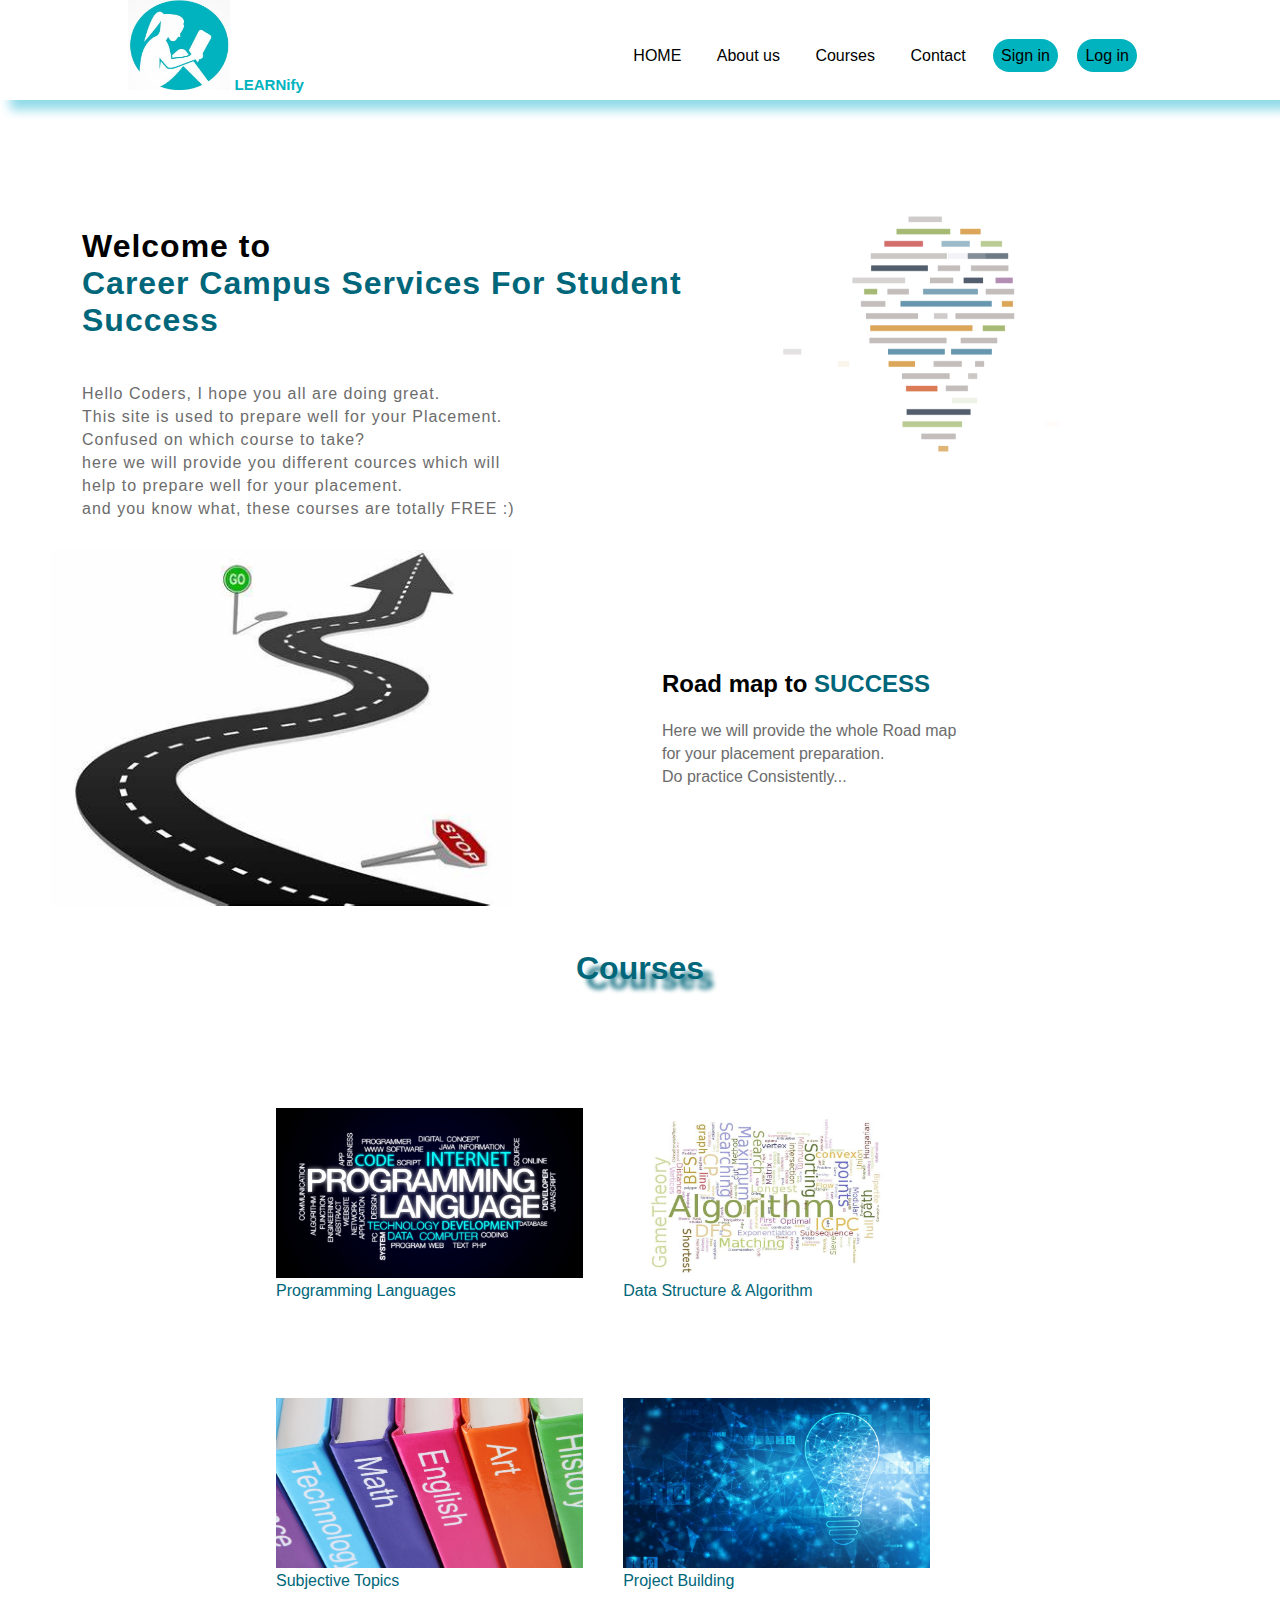
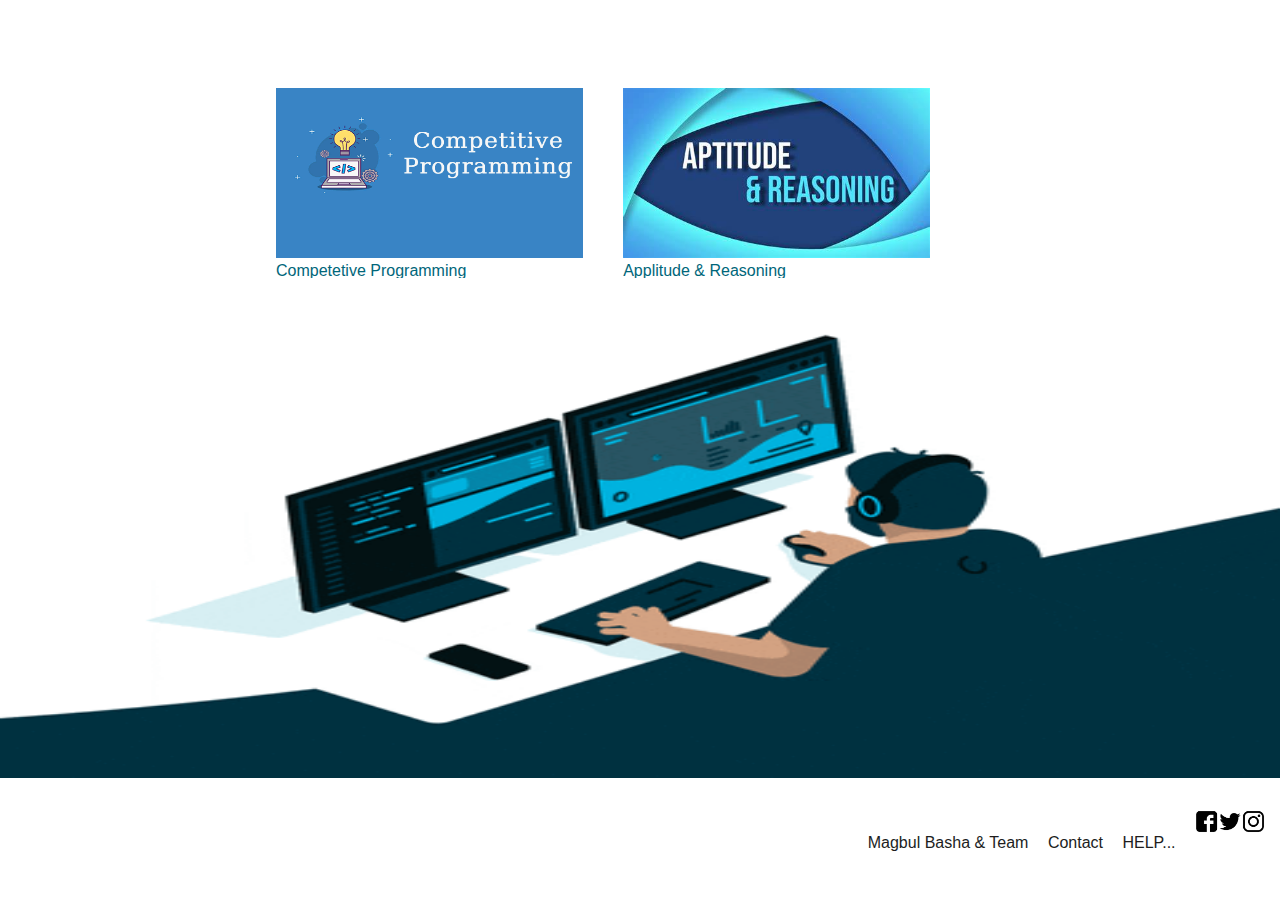
<file: index.html>
<!DOCTYPE html>
<html lang="en">
<head>
    <meta charset="UTF-8">
    <meta http-equiv="X-UA-Compatible" content="IE=edge">
    <meta name="viewport" content="width=device-width, initial-scale=1.0">
    <title>HOME | LEARNify | Explore your Career with clear path</title>
    <link rel="shortcut icon" href="Learnify_img/L-earn-logo.jpg">
    <link rel="stylesheet" href="Learnify_CSS/P_S_footer_Stylesheet.css">
    <link rel="stylesheet" href="Learnify_CSS/P_S_header_Stylesheet.css">
    <link rel="stylesheet" href="Learnify_CSS/P_S_main_Stylesheet.css">
    <link rel="stylesheet" href="Learnify_CSS/P_S_content_Stylesheet.css">
    <link rel="stylesheet" href="Learnify_CSS/P_S_road-map_Stylesheet.css">


</head>
<body>
    <header>
    <div class="header">
            <label class="logo"><img src="Learnify_img/L-earn-logo.jpg" alt="PLACEMENT_SITE-Logo" width="10%" height="90px"> LEARNify </label>
            <ul>
                <li><a href="index.html">HOME</a></li>
                <li><a href="#">About us</a></li>
                <li><a href="#courses">Courses</a></li>
                <li><a href="#">Contact</a></li>

                <li ><a href="#" class="button">Sign in</a></li>
                <li ><a href="#" class="button">Log in</a></li>
            </ul>
    </div>
    </header>

    <main class="main">
      <div class="welcome">
            <h1>Welcome to <br> <span class="design">Career Campus Services For Student Success</span></h1>
            <h4>Hello Coders, I hope you all are doing great.<br> This site is used to prepare well for your Placement. <br>
            Confused on which course to take? <br>
            here we will provide you different cources which will <br> help to prepare well for your placement. <br>
            and you know what, these courses are totally FREE :) </h4>
      </div>
      <div class="main-gif">
           <img src="Learnify_img/p-s-site-main.gif" alt="gif" width="40%" height="400px">
      </div>
    </main>

    
    <div class="road-map">
        <div class="road-map-design">
        <img src="Learnify_img/path image.jpg" alt="road map logo" width="90%" height="auto">
        </div>

        <div class="road-map-heading">
        <h2 >Road map to <span class="design">SUCCESS</span></h4>
        <h4 >Here we will provide the whole Road map <br> for your placement preparation. <br> Do practice Consistently...</h4>
        </div>
    </div>
     <h1 class="courses-heading"  id="courses">Courses</h1>
    <div class="content">
        <div class="content-blocks"><a href="Languages.html"><img src="Learnify_img/programming language.webp" alt="" width="100%" height="170px"> Programming Languages</a></div>
        <div class="content-blocks"><a href="#"><img src="Learnify_img/DSA.jpg" alt="" width="100%" height="170px">Data Structure & Algorithm</a></div>
        <div class="content-blocks"><a href="#"><img src="Learnify_img/subjects.jpg" alt="" width="100%" height="170px">Subjective Topics</a></div>
        <div class="content-blocks"><a href="#"><img src="Learnify_img/project.jpg" alt="" width="100%" height="170px">Project Building</a></div>
        <div class="content-blocks"><a href="#"><img src="Learnify_img/competetive programming.gif" alt="" width="100%" height="170px">Competetive Programming</a></div>
        <div class="content-blocks"><a href="#"><img src="Learnify_img/applitude and reasoning.jpg" alt="" width="100%" height="170px">Applitude & Reasoning</a></div>
    </div>
    
    <footer>
     <img src="Learnify_img/coding-gif.gif" alt="gif" width="100%" height="500px">
     <div class="footer-copyrights">
        <ul>
            <li><a href="#">Magbul Basha & Team</a></li>
            <li><a href="#">Contact</a></li>
            <li><a href="#">HELP...</a></li>
            <li><a href="#"><img src="Learnify_img/social-media-logos.png" alt="social media logos" width="100%" height="50px"> </a></li>
        </ul>

     </div>
    </footer>
</body>
</html>
</file>
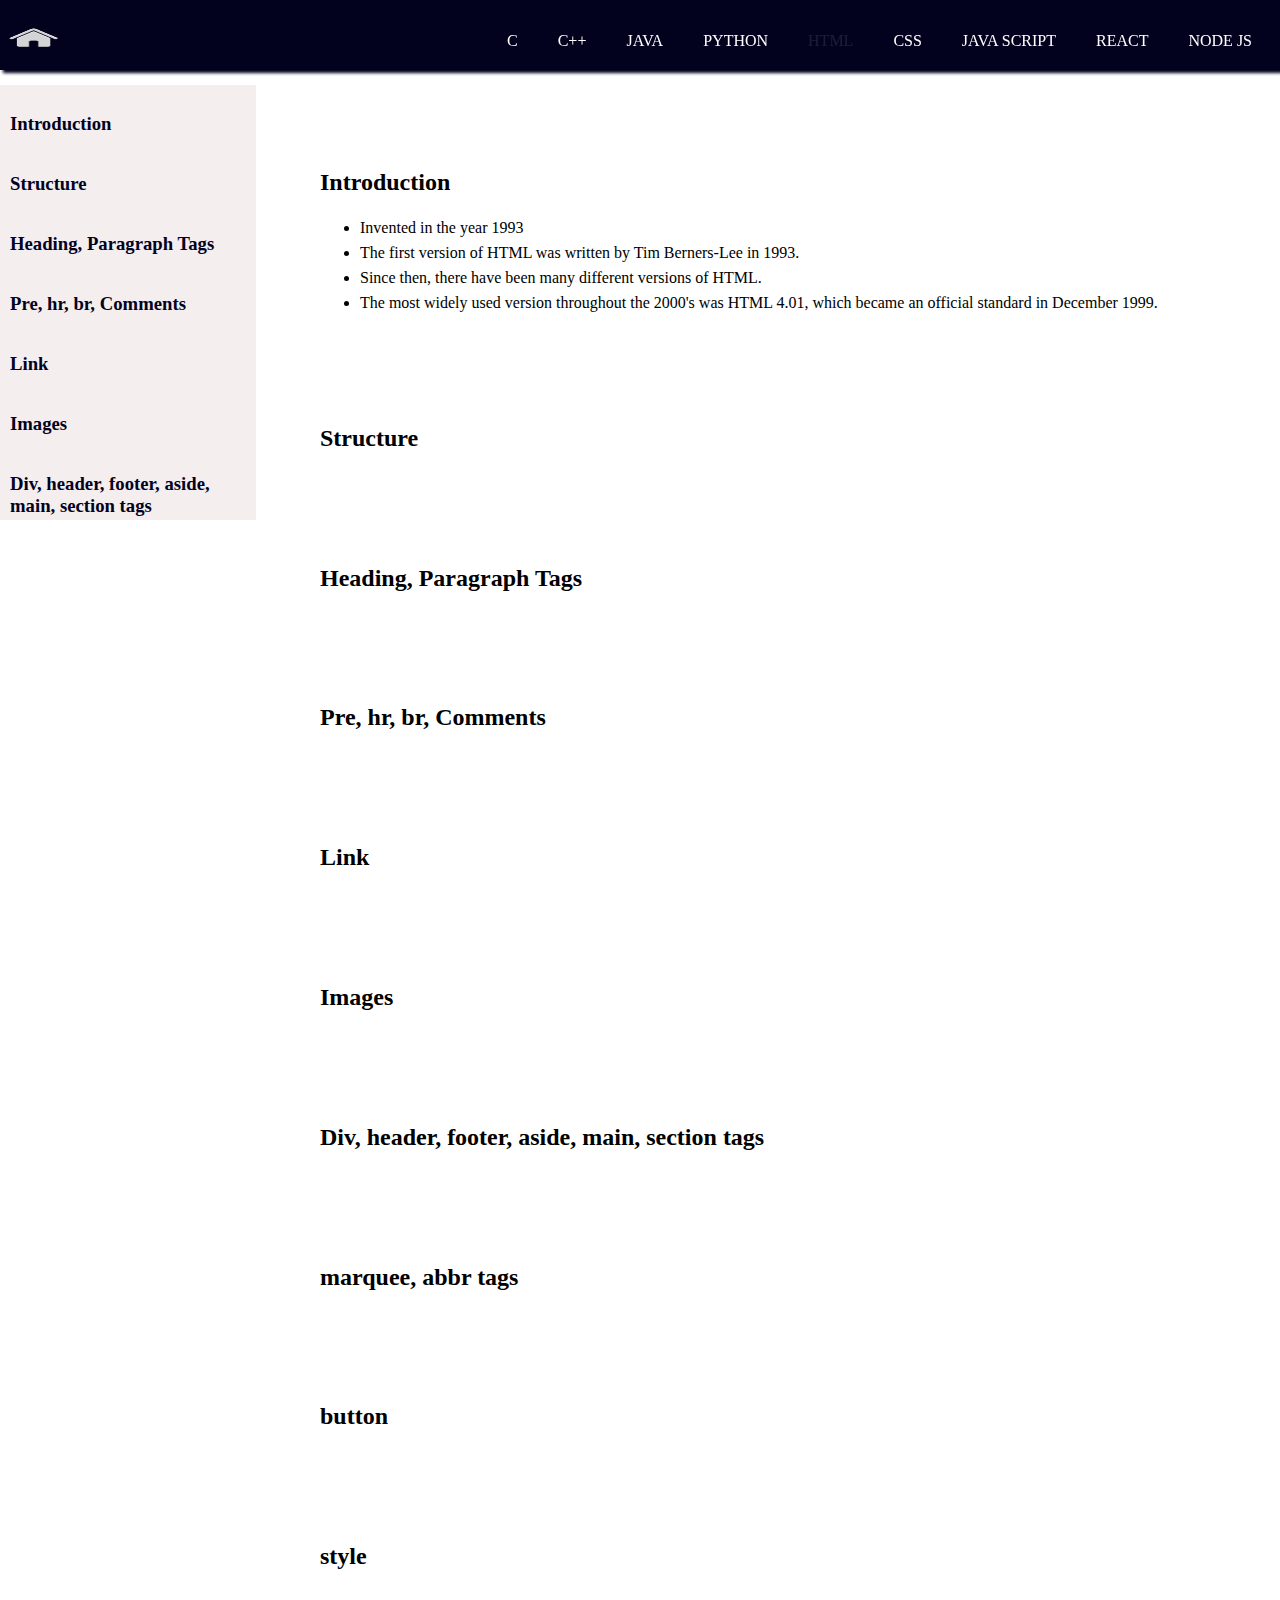
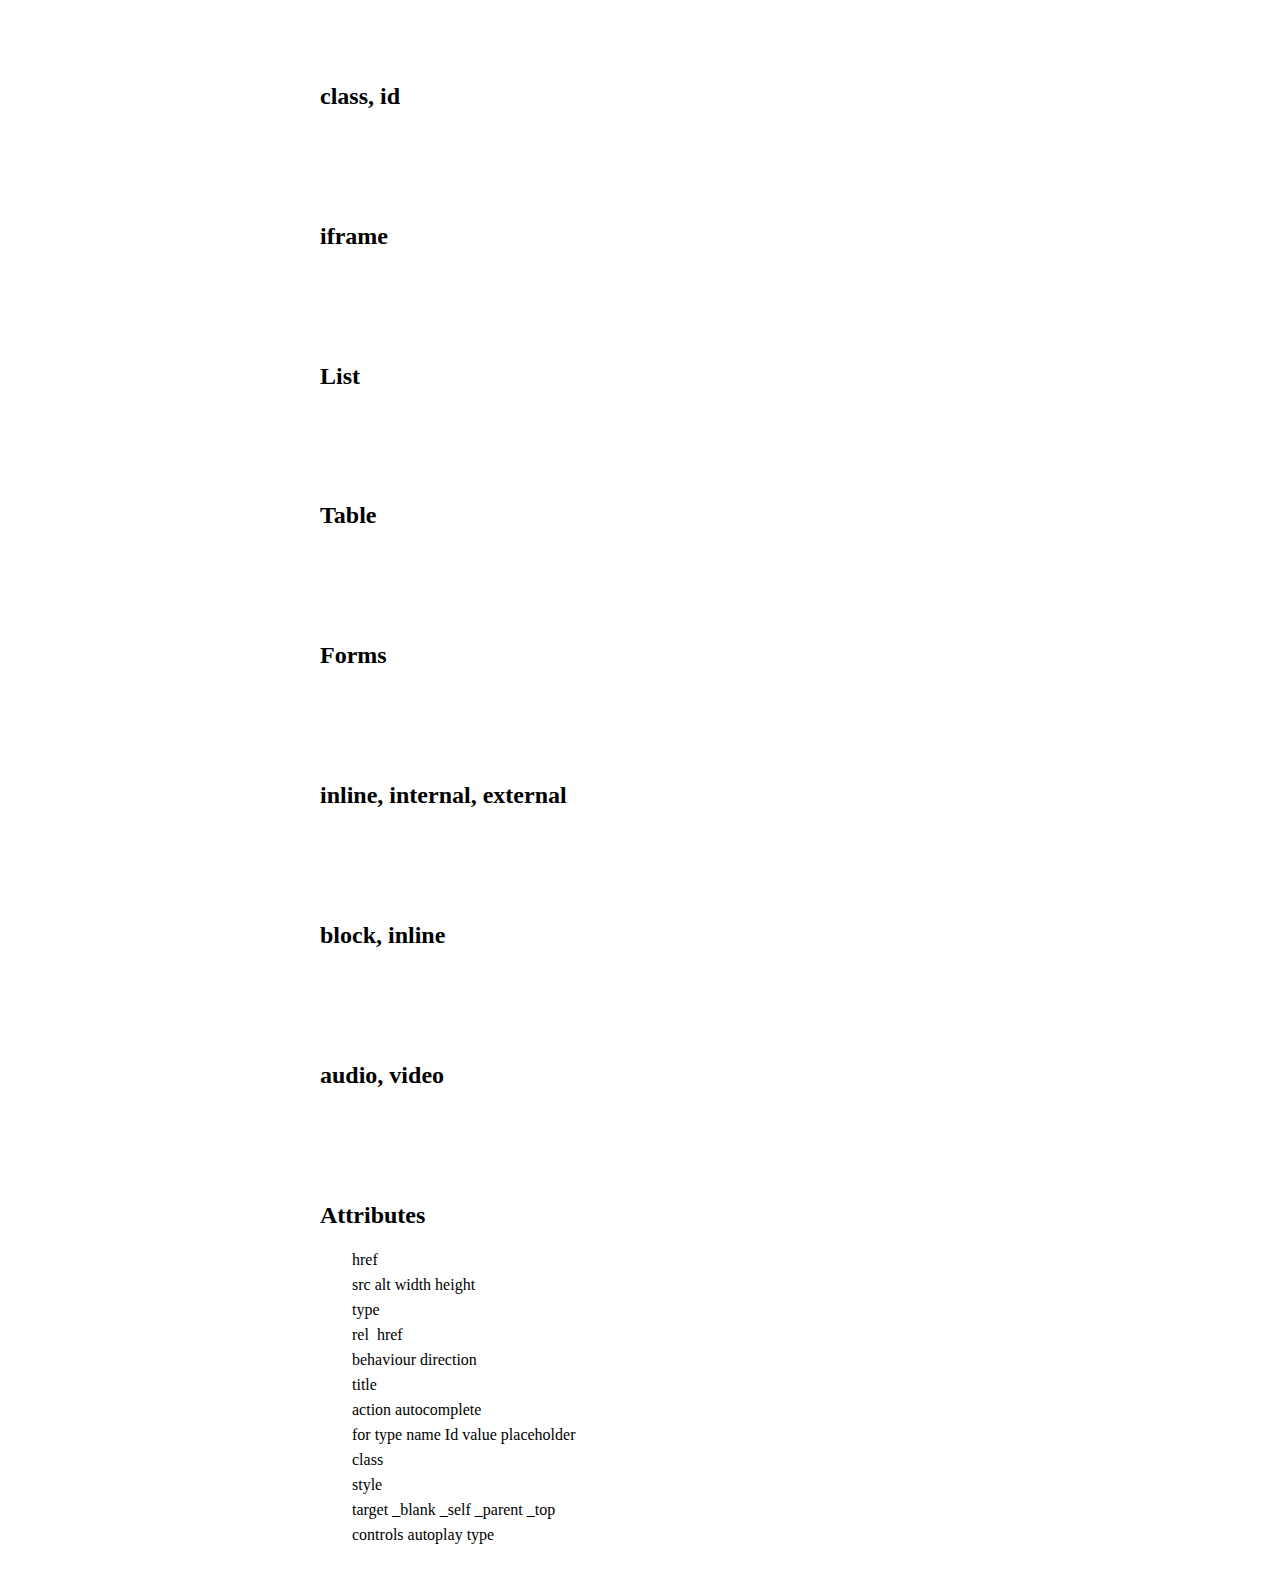
<file: hyper_text_m_l.html>
<!DOCTYPE html>
<html lang="en">

<head>
    <meta charset="UTF-8">
    <meta http-equiv="X-UA-Compatible" content="IE=edge">
    <meta name="viewport" content="width=device-width, initial-scale=1.0">
    <title> Programming_Languages | PLACEMENT_SITE</title>
    <link rel="shortcut icon" href="Learnify_img/L-earn-logo.jpg">
    <link rel="stylesheet" href="Learnify_CSS/Languages.css">
</head>

<body>
    <nav class="nav-bar">
        <label for="#" class="home-icon"><a href="index.html"> <img src="Learnify_img/home icon.png"
                    alt="home icon" width="4%" height="20px"></a></label>

        <ul>
            <li></li>
            <li><a href="Languages.html">C </a></li>
            <li><a href="#">C++</a></li>
            <li><a href="java.html">JAVA</a></li>
            <li><a href="#">PYTHON</a></li>
            <li><a href="hyper_text_m_l.html" class="c-active">HTML</a></li>
            <li><a href="#">CSS</a></li>
            <li><a href="#">JAVA SCRIPT</a></li>
            <li><a href="#">REACT</a></li>
            <li><a href="#">NODE JS</a></li>
        </ul>
    </nav>


    <aside class="aside-content">
        <a href="#intro">
            <h3>Introduction</h3>
        </a>
        <a href="#stru">
            <h3>Structure</h3>
        </a>
        <a href="#heading">
            <h3>Heading, Paragraph Tags</h3>
        </a>
        <a href="#pre">
            <h3>Pre, hr, br, Comments</h3>
        </a>
        <a href="#link">
            <h3>Link</h3>
        </a>
        <a href="#img">
            <h3>Images</h3>
        </a>
        <a href="#div">
            <h3>Div, header, footer, aside, main, section tags</h3>
        </a>
        <a href="#marquee">
            <h3>marquee, abbr tags</h3>
        </a>
        <a href="#but">
            <h3>button</h3>
        </a>
        <a href="#sty">
            <h3>style</h3>
        </a>
        <a href="#class">
            <h3>class, id</h3>
        </a>
        <a href="#frame">
            <h3>iframe</h3>
        </a>
        <a href="#list">
            <h3>List</h3>
        </a>
        <a href="#tab">
            <h3>Table</h3>
        </a>
        <a href="#forms">
            <h3>Forms</h3>
        </a>
        <a href="#in">
            <h3>inline, internal, external</h3>
        </a>
        <a href="#block">
            <h3>block, inline</h3>
        </a>
        <a href="#aud">
            <h3>audio, video</h3>
        </a>
        <a href="#att">
            <h3>Attributes</h3>
        </a>
    </aside>
    <div class="c-language">
        <h2 id="intro">Introduction</h2>
        <p>
        <ul>
            <li>Invented in the year 1993</li>
            <li>The first version of HTML was written by Tim Berners-Lee in 1993. </li>
            <li>Since then, there have been many different versions of HTML.</li>
            <li>The most widely used version throughout the 2000's was HTML 4.01, which became an official standard in
                December 1999.</li>
        </ul>


        <br><br><br>

        <h2 id="stru">Structure</h2>

        <br><br><br>
        <h2 id="heading">Heading, Paragraph Tags</h2>

        <br><br><br>
        <h2 id="pre">Pre, hr, br, Comments</h2>

        <br><br><br>
        <h2 id="link">Link</h2>

        <br><br><br>
        <h2 id="img">Images</h2>

        <br><br><br>
        <h2 id="div">Div, header, footer, aside, main, section tags</h2>

        <br><br><br>
        <h2 id="marquee">marquee, abbr tags</h2>

        <br><br><br>
        <h2 id="but">button</h2>

        <br><br><br>
        <h2 id="sty">style</h2>

        <br><br><br>
        <h2 id="class">class, id</h2>

        <br><br><br>
        <h2 id="frame">iframe</h2>

        <br><br><br>
        <h2 id="list">List</h2>

        <br><br><br>
        <h2 id="tab">Table</h2>

        <br><br><br>
        <h2 id="forms">Forms</h2>

        <br><br><br>
        <h2 id="in">inline, internal, external</h2>

        <br><br><br>
        <h2 id="block">block, inline</h2>

        <br><br><br>
        <h2 id="aud">audio, video</h2>

        <br><br><br>
        <h2 id="att">Attributes</h2>

        <pre>
        href
        src alt width height
        type
        rel  href
        behaviour direction
        title
        action autocomplete 
        for type name Id value placeholder
        class
        style
        target _blank _self _parent _top
        controls autoplay type
    </pre>



    </div>

</body>

</html>
</file>
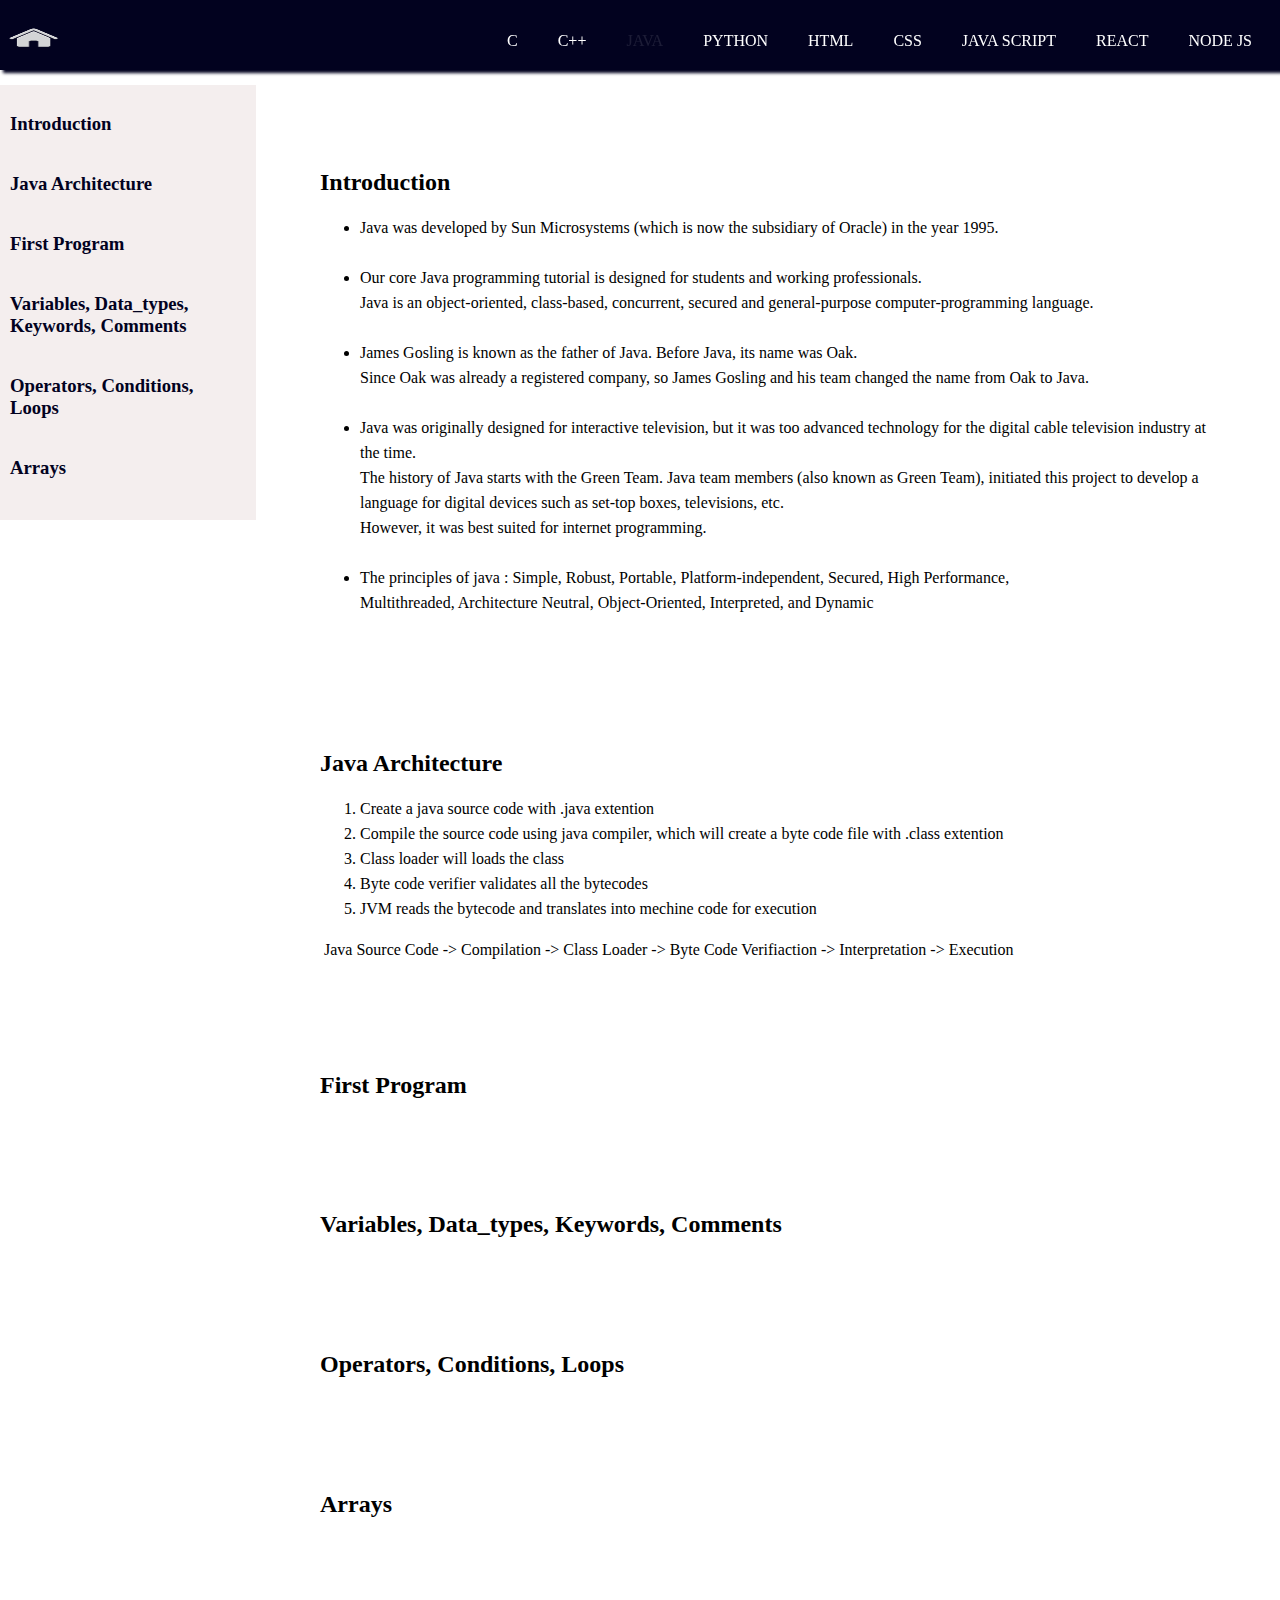
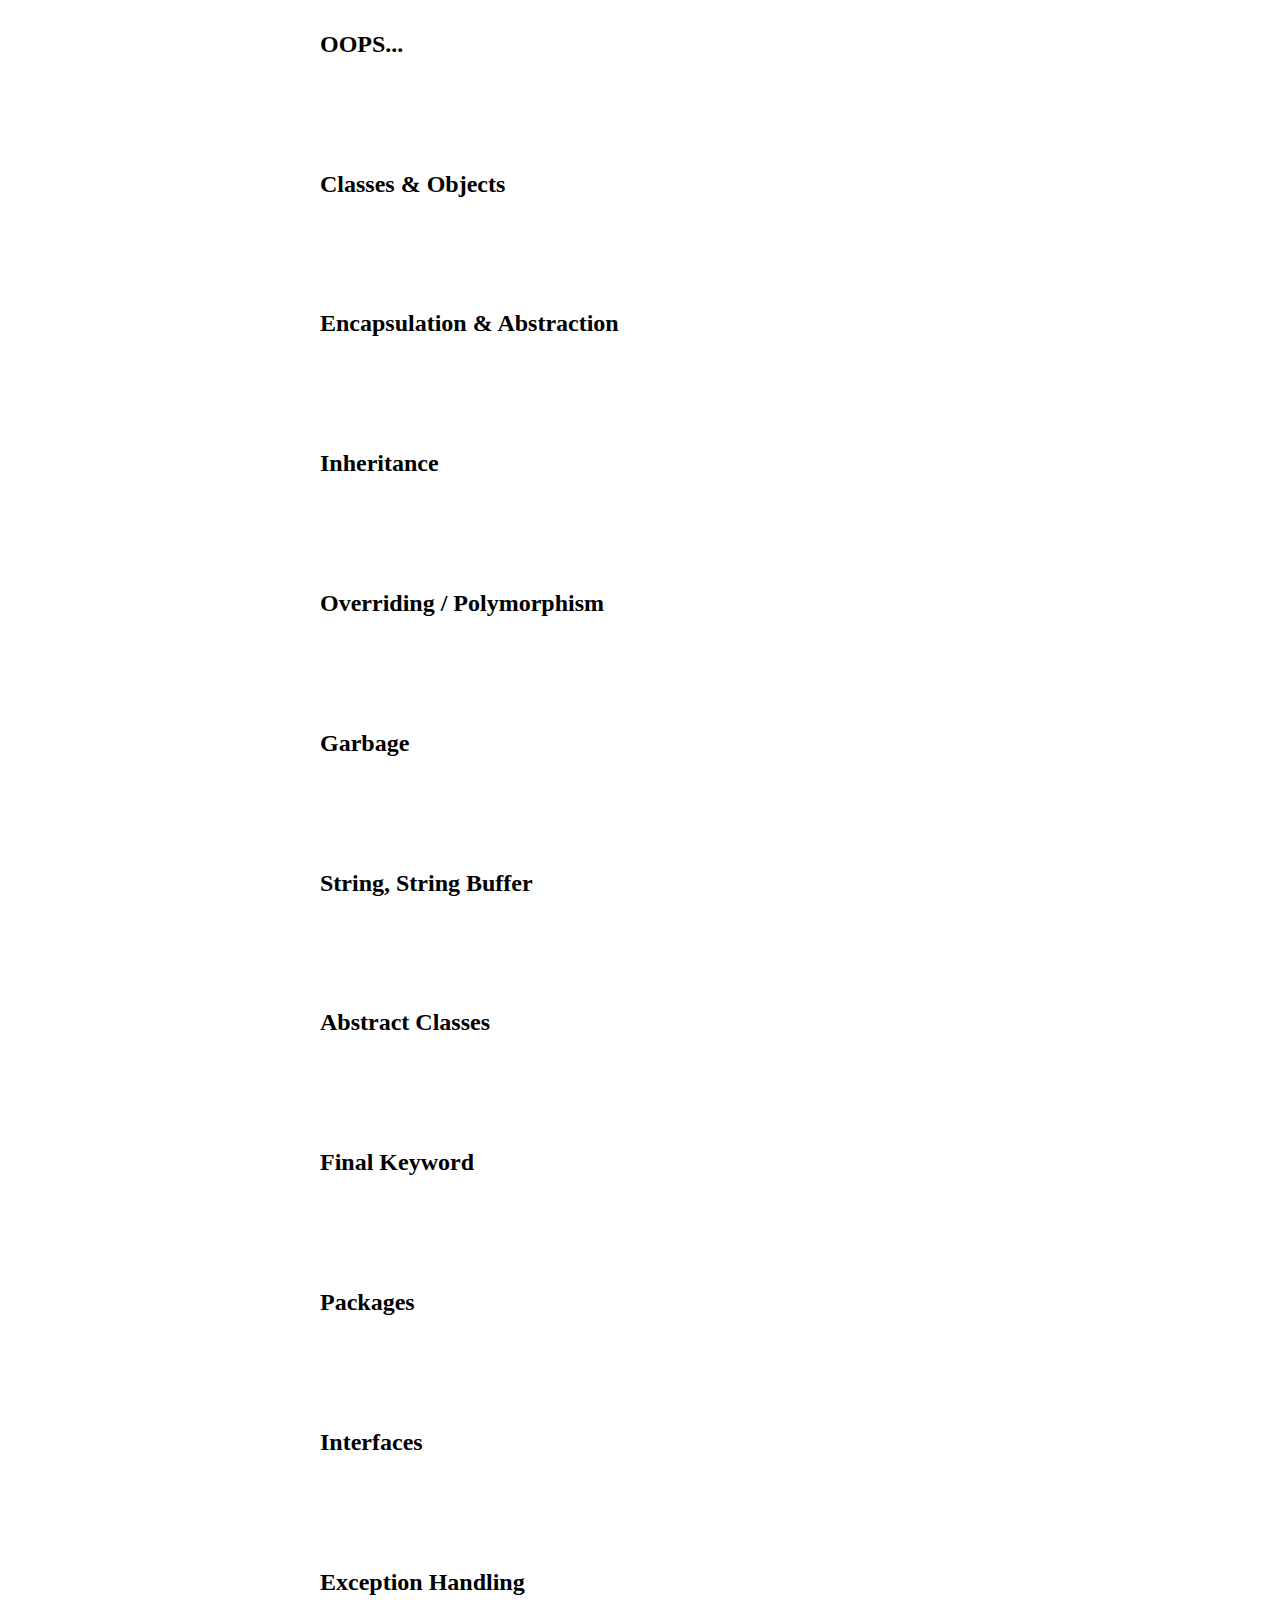
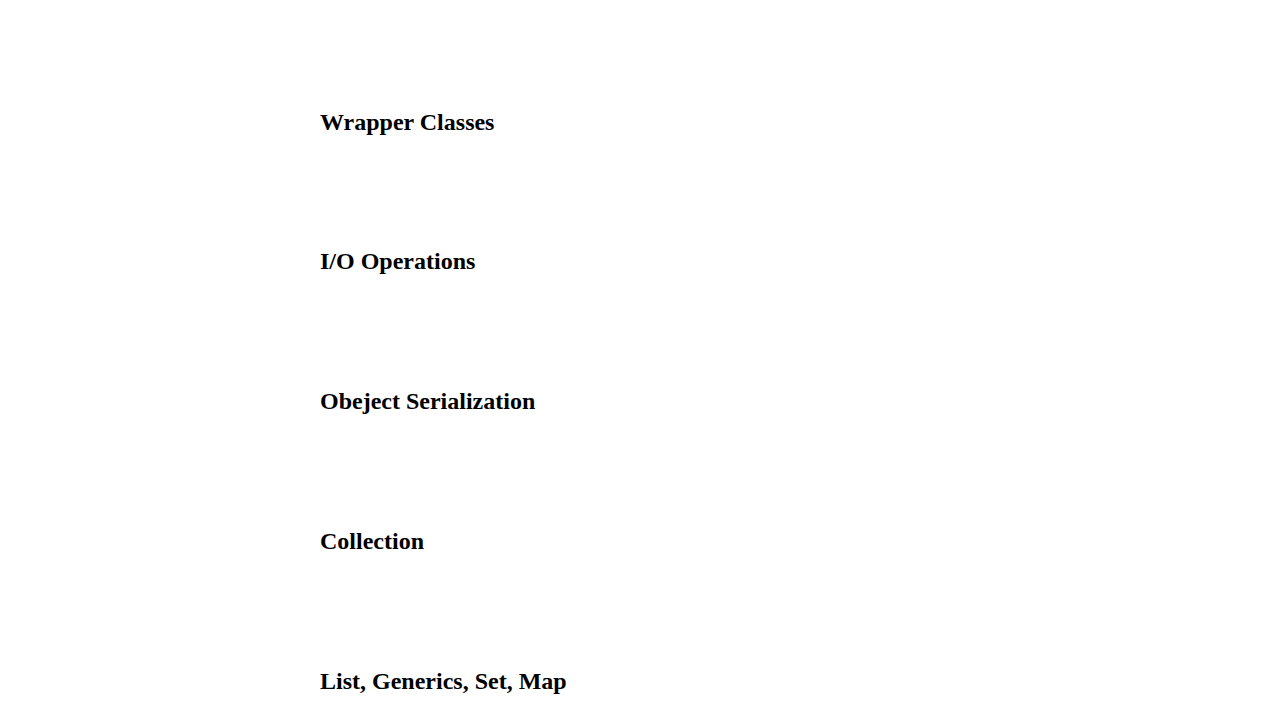
<file: java.html>
<!DOCTYPE html>
<html lang="en">

<head>
  <meta charset="UTF-8">
  <meta http-equiv="X-UA-Compatible" content="IE=edge">
  <meta name="viewport" content="width=device-width, initial-scale=1.0">
  <title> Programming_Languages | PLACEMENT_SITE</title>
  <link rel="shortcut icon" href="Learnify_img/L-earn-logo.jpg">
  <link rel="stylesheet" href="Learnify_CSS/Languages.css">
</head>

<body>
  <nav class="nav-bar">
    <label for="#" class="home-icon"><a href="index.html"> <img src="Learnify_img/home icon.png"
          alt="home icon" width="4%" height="20px"></a></label>

    <ul>
      <li></li>
      <li><a href="Languages.html" >C </a></li>
      <li><a href="#">C++</a></li>
      <li><a href="java.html" class="c-active">JAVA</a></li>
      <li><a href="#">PYTHON</a></li>
      <li><a href="hyper_text_m_l.html">HTML</a></li>
      <li><a href="#">CSS</a></li>
      <li><a href="#">JAVA SCRIPT</a></li>
      <li><a href="#">REACT</a></li>
      <li><a href="#">NODE JS</a></li>
    </ul>
  </nav>
 

  <aside class="aside-content">
    <a href="#intro">
      <h3>Introduction</h3>
    </a>
    <a href="#arc">
      <h3>Java Architecture</h3>
    </a>
    <a href="#first">
      <h3>First Program</h3>
    </a>
    <a href="#var">
      <h3>Variables, Data_types, Keywords, Comments</h3>
    </a>
    <a href="#ope">
      <h3>Operators, Conditions, Loops</h3>
    </a>
    <a href="#arr">
      <h3>Arrays</h3>
    </a>
    <a href="#oops">
      <h3>OOPS...</h3>
    </a>
    <a href="#class">
      <h3>Classes & Objects</h3>
    </a>
    <a href="#enc">
      <h3>Encapsulation & Abstraction</h3>
    </a>
    <a href="#inh">
      <h3>Inheritance</h3>
    </a>
    <a href="#over">
      <h3>Overriding / Polymorphism</h3>
    </a>
    <a href="#garbage">
      <h3>Garbage</h3>
    </a>
    <a href="#str">
      <h3>String, String Buffer</h3>
    </a>
    <a href="#abs">
      <h3>Abstract Classes</h3>
    </a>
    <a href="#final">
      <h3>Final Keyword</h3>
    </a>
    <a href="#pac">
      <h3>Packages</h3>
    </a>
    <a href="#inter">
      <h3>Interfaces</h3>
    </a>
    <a href="#exc">
      <h3>Exception Handling</h3>
    </a>
    <a href="#wra">
      <h3>Wrapper Classes</h3>
    </a>
    <a href="#io">
      <h3>I/O Operations</h3>
    </a>
    <a href="#obj">
      <h3>Obeject Serialization</h3>
    </a>
    <a href="#col">
      <h3>Collection</h3>
    </a>
    <a href="#list">
      <h3>List, Generics, Set, Map</h3>
    </a>
  </aside>
  <div class="c-language">
    <h2 id="intro">Introduction</h2>
    <p>
    <ul>
      <li>Java was developed by Sun Microsystems (which is now the subsidiary of Oracle) in the year 1995.</li><br>
      <li>Our core Java programming tutorial is designed for students and working professionals.<br>
        Java is an object-oriented, class-based, concurrent, secured and general-purpose computer-programming language.</li><br>
      <li>James Gosling is known as the father of Java. Before Java, its name was Oak.<br>
         Since Oak was already a registered company, so James Gosling and his team changed the name from Oak to Java.</li><br>
      <li> Java was originally designed for interactive television, but it was too advanced technology for the digital cable television industry at the time.<br>
         The history of Java starts with the Green Team. Java team members (also known as Green Team), initiated this project to develop a language for digital devices such as set-top boxes, televisions, etc.<br>
          However, it was best suited for internet programming.</li><br>
      <li>The principles of java : Simple, Robust, Portable, Platform-independent, Secured, High Performance,<br>
         Multithreaded, Architecture Neutral, Object-Oriented, Interpreted, and Dynamic</li><br>
    </ul>

    
    <br><br><br>

    <h2 id="arc">Java Architecture</h2>
    <p>
      <ol>
        <li>Create a java source code with .java extention</li>
        <li>Compile the source code using java compiler, which will create a byte code file with .class extention</li>
        <li>Class loader will loads the class</li>
        <li>Byte code verifier validates all the bytecodes</li>
        <li>JVM reads the bytecode and translates into mechine code for execution</li>
      </ol>

      <pre> Java Source Code -> Compilation -> Class Loader -> Byte Code Verifiaction -> Interpretation -> Execution</pre>
    </p>
    
    <br><br><br>

    <h2 id="first">First Program</h2>

    <br><br><br>

    <h2 id="var">Variables, Data_types, Keywords, Comments</h2>

    <br><br><br>

    <h2 id="ope">Operators, Conditions, Loops</h2>

    <br><br><br>

    <h2 id="arr">Arrays</h2>

    <br><br><br>

    <h2 id="oops">OOPS...</h2>

    <br><br><br>

    <h2 id="class">Classes & Objects</h2>

    <br><br><br>

    <h2 id="enc">Encapsulation & Abstraction</h2>

    <br><br><br>

    <h2 id="inh">Inheritance</h2>

    <br><br><br>

    <h2 id="over">Overriding / Polymorphism</h2>

    <br><br><br>

    <h2 id="garbage">Garbage</h2>

    <br><br><br>

    <h2 id="str">String, String Buffer</h2>

    <br><br><br>

    <h2 id="abs">Abstract Classes</h2>

    <br><br><br>

    <h2 id="final">Final Keyword</h2>

    <br><br><br>

    <h2 id="pac">Packages</h2>


    <br><br><br>

    <h2 id="inter">Interfaces</h2>


    <br><br><br>

    <h2 id="exc">Exception Handling</h2>


    <br><br><br>


    <h2 id="wra">Wrapper Classes</h2>


    <br><br><br>

    <h2 id="io">I/O Operations</h2>


    <br><br><br>

    <h2 id="obj">Obeject Serialization</h2>


    <br><br><br>

    <h2 id="col">Collection</h2>

    <br><br><br>

    <h2 id="list">List, Generics, Set, Map</h2>




    
    

</body>

</html>
</file>
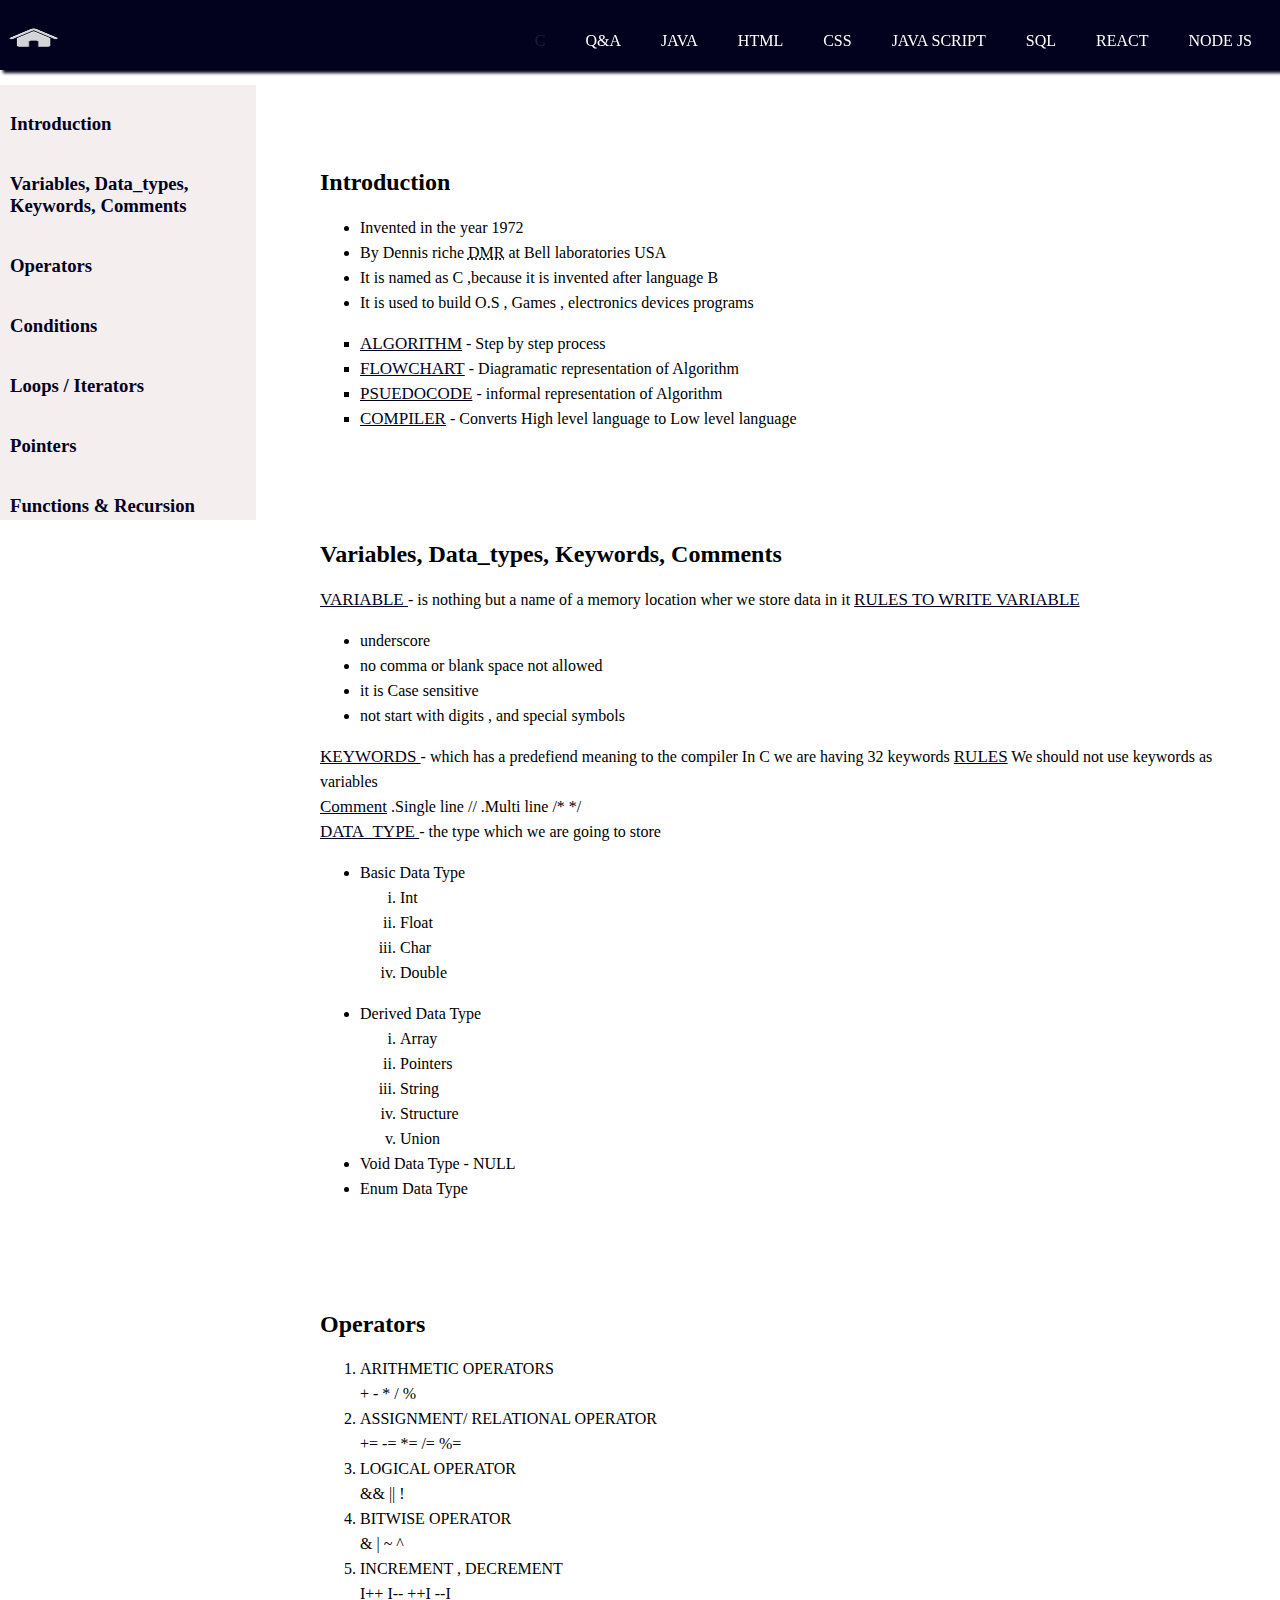
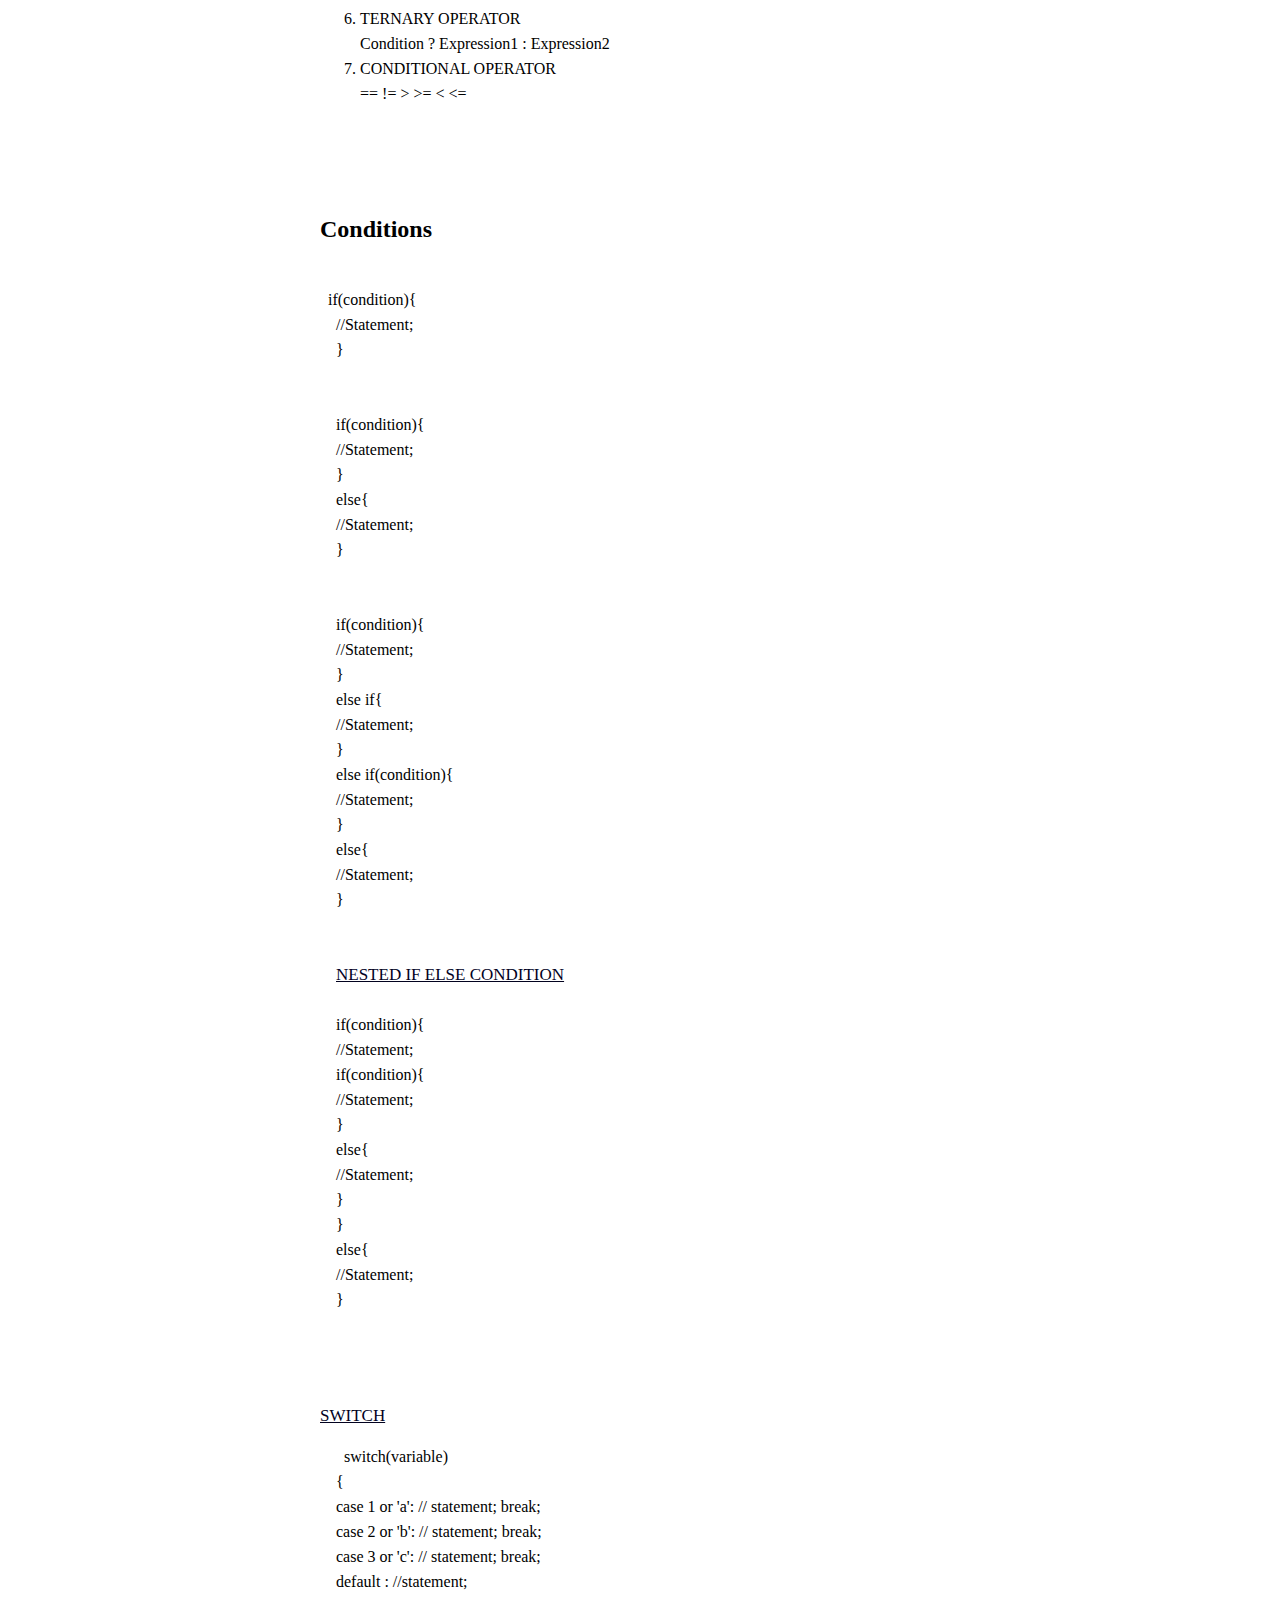
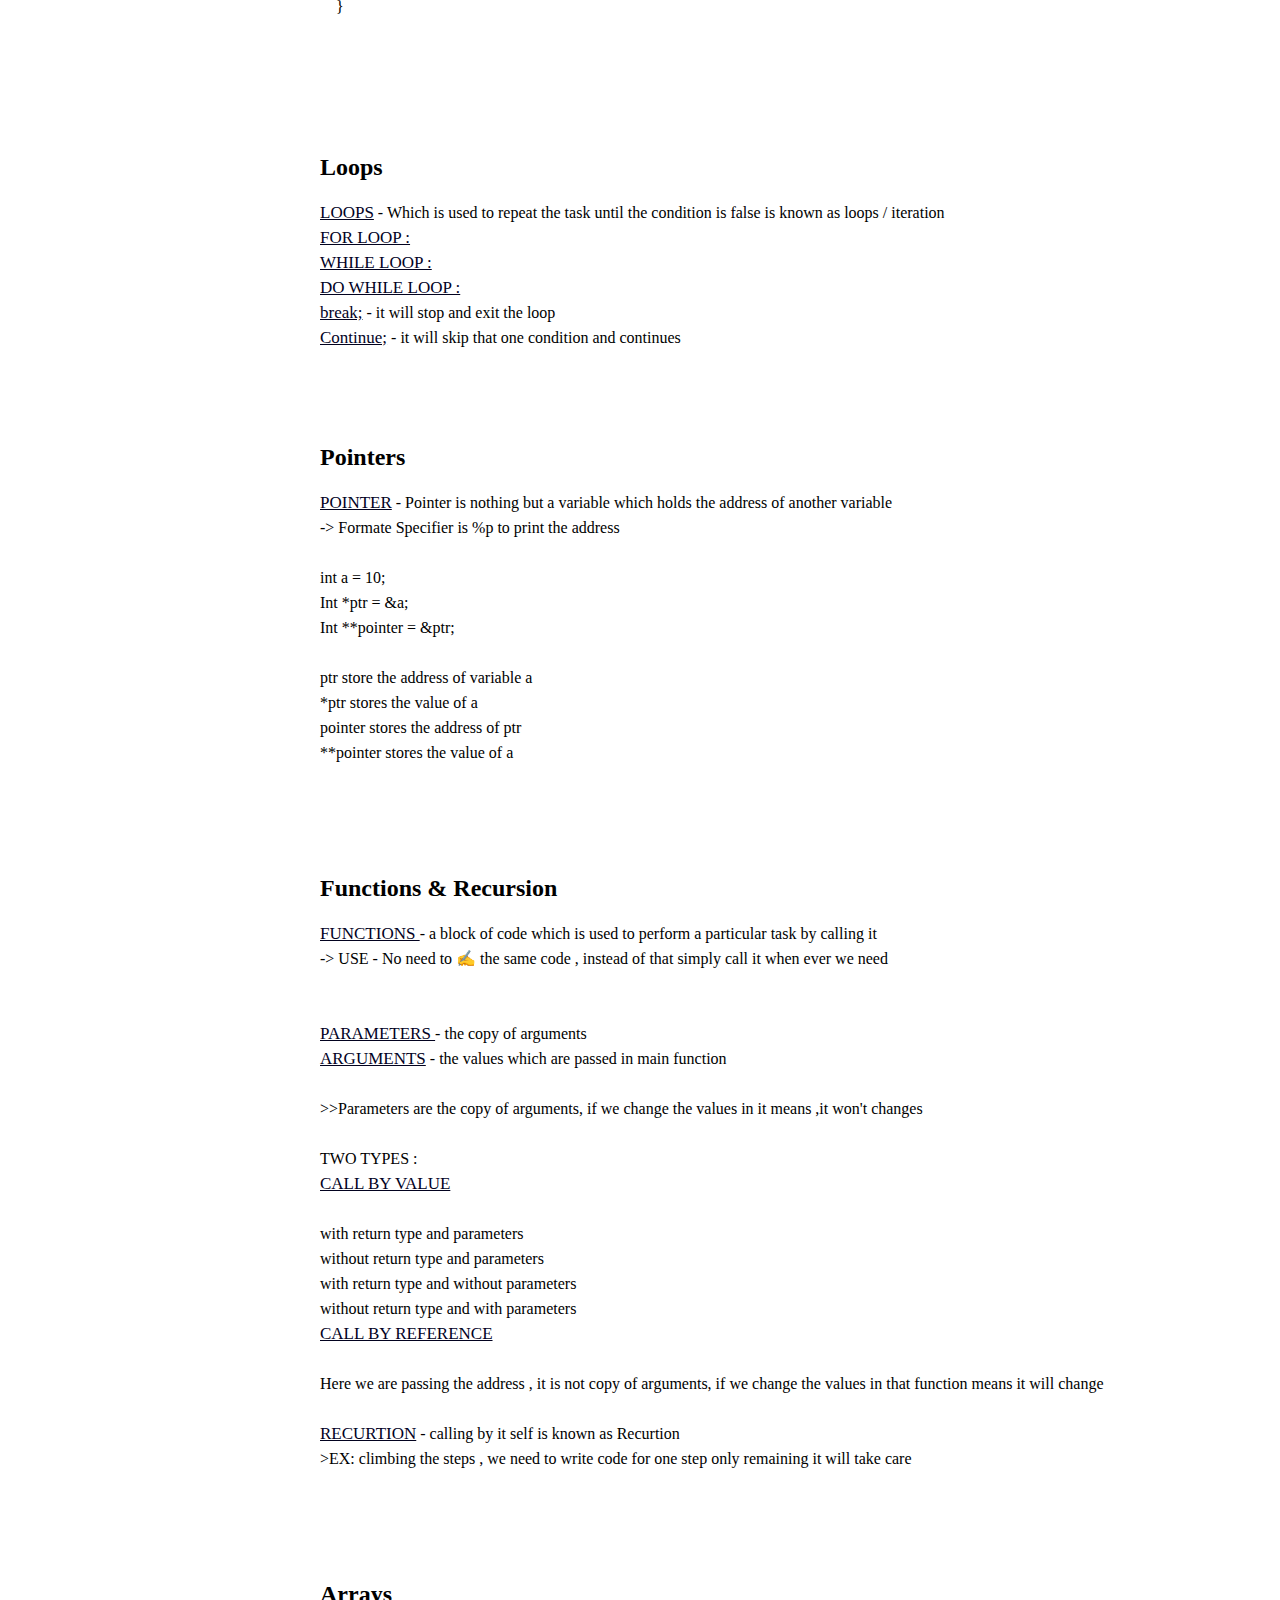
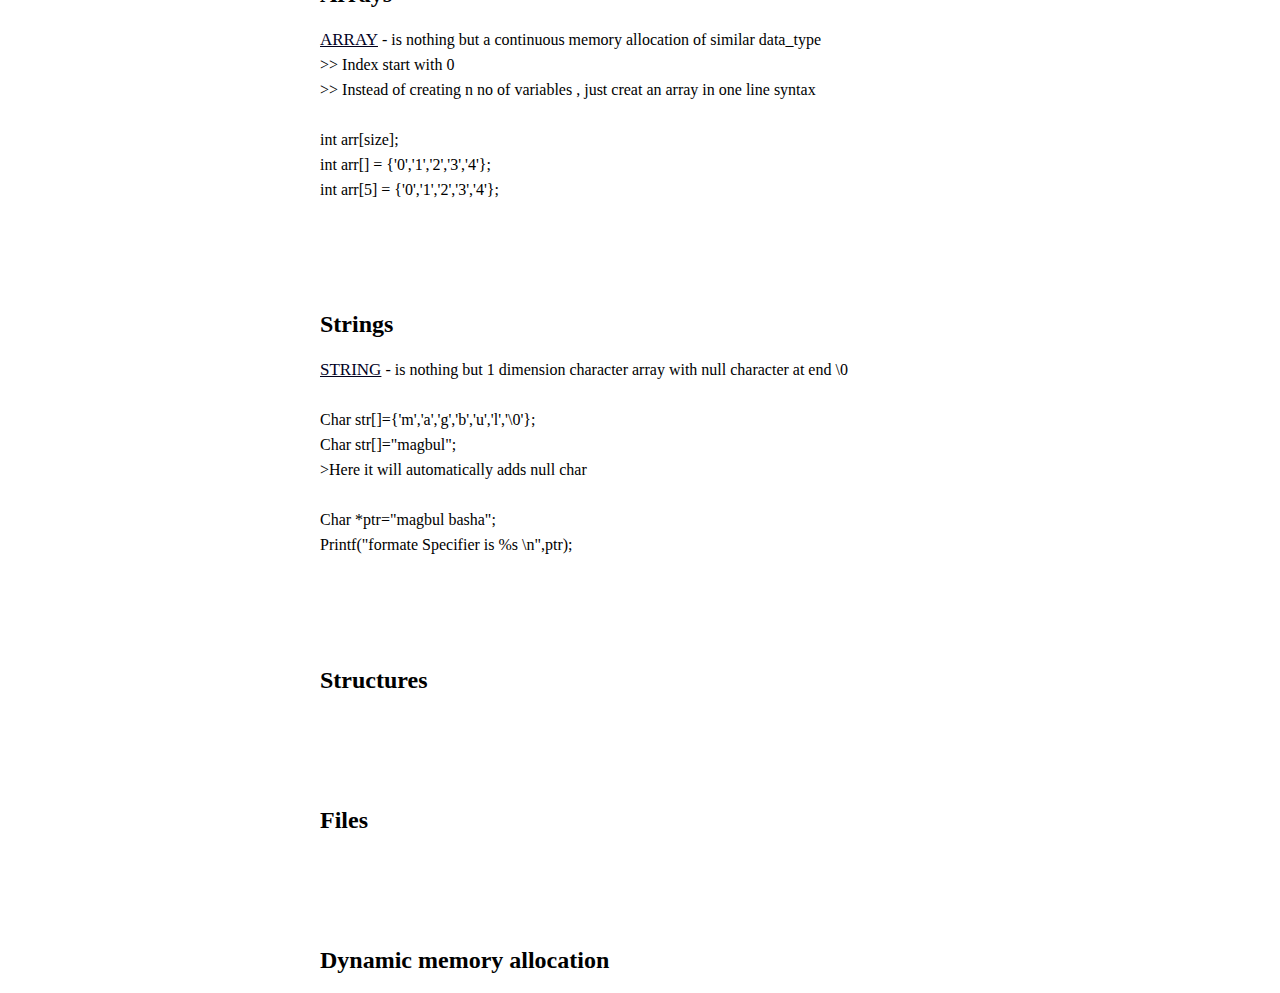
<file: Languages.html>
<!DOCTYPE html>
<html lang="en">

<head>
  <meta charset="UTF-8">
  <meta http-equiv="X-UA-Compatible" content="IE=edge">
  <meta name="viewport" content="width=device-width, initial-scale=1.0">
  <title> Programming_Languages | PLACEMENT_SITE</title>
  <link rel="shortcut icon" href="Learnify_img/L-earn-logo.jpg">
  <link rel="stylesheet" href="Learnify_CSS/Languages.css">
</head>

<body>
  <nav class="nav-bar">
    <label for="#" class="home-icon"><a href="index.html"> <img src="Learnify_img/home icon.png"
          alt="home icon" width="4%" height="20px"></a></label>

    <ul>
      <li></li>
      <li><a href="Languages.html" class="c-active">C </a></li>
      <li><a href="#">Q&A</a></li>
      <li><a href="java.html">JAVA</a></li>
      <li><a href="hyper_text_m_l.html">HTML</a></li>
      <li><a href="#">CSS</a></li>
      <li><a href="#">JAVA SCRIPT</a></li>
      <li><a href="#">SQL</a></li>
      <li><a href="#">REACT</a></li>
      <li><a href="#">NODE JS</a></li>
    </ul>
  </nav>
 

  <aside class="aside-content">
    <a href="#intro">
      <h3>Introduction</h3>
    </a>
    <a href="#var">
      <h3>Variables, Data_types, Keywords, Comments</h3>
    </a>
    <a href="#ope">
      <h3>Operators</h3>
    </a>
    <a href="#con">
      <h3>Conditions</h3>
    </a>
    <a href="#loop">
      <h3>Loops / Iterators</h3>
    </a>
    <a href="#poin">
      <h3>Pointers</h3>
    </a>
    <a href="#fun">
      <h3>Functions & Recursion</h3>
    </a>
    <a href="#arr">
      <h3>Arrays</h3>
    </a>
    <a href="#str">
      <h3>Strings</h3>
    </a>
    <a href="#stru">
      <h3>Structures</h3>
    </a>
    <a href="#file">
      <h3>Files</h3>
    </a>
    <a href="#dyn">
      <h3>Dynamic memory allocation</h3>
    </a>
  </aside>
  <div class="c-language">
    <h2 id="intro">Introduction</h2>
    <p>
    <ul>
      <li>Invented in the year 1972</li>
      <li>By Dennis riche <abbr title="DENNIS MAC ALISTER RICHEI">DMR</abbr> at Bell laboratories USA</li>
      <li>It is named as C ,because it is invented after language B</li>
      <li> It is used to build O.S , Games , electronics devices programs</li>
    </ul>

    <ul type="square">
      <li><span>ALGORITHM</span> - Step by step process</li>
      <li><span>FLOWCHART</span> - Diagramatic representation of Algorithm</li>
      <li><span>PSUEDOCODE</span> - informal representation of Algorithm</li>
      <li> <span>COMPILER</span> - Converts High level language to Low level language</li>
    </ul>
    <br><br><br>
    <h2 id="var">Variables, Data_types, Keywords, Comments</h2>

    <span>VARIABLE </span> - is nothing but a name of a memory location wher we store data in it

    <span>RULES TO WRITE VARIABLE</span>
    <ul>
      <li>underscore</li>
      <li>no comma or blank space not allowed</li>
      <li>it is Case sensitive</li>
      <li>not start with digits , and special symbols</li>
    </ul>

    <span>KEYWORDS </span> - which has a predefiend meaning to the compiler
    In C we are having 32 keywords
    <span>RULES</span>
    We should not use keywords as variables <br>
    <span>Comment</span>
    .Single line //
    .Multi line /* */ <br>

    <span>DATA_TYPE </span> - the type which we are going to store
    <ul>
      <li>
        Basic Data Type
        <ol type="i">
          <li>Int</li>
          <li>Float</li>
          <li>Char</li>
          <li>Double</li>
        </ol>
      </li>
    </ul>

    <ul>
      <li>
        Derived Data Type
        <ol type="i">
          <li>Array</li>
          <li>Pointers</li>
          <li>String</li>
          <li>Structure</li>
          <li>Union
          </li>
        </ol>
      </li>
      <li>Void Data Type - NULL</li>
      <li>Enum Data Type</li>
    </ul>
    </p>
    <br><br><br>
    <h2 id="ope">Operators</h2>

    <p>
    <ol>
      <li>ARITHMETIC OPERATORS</li>+ - * / %
      <li>ASSIGNMENT/ RELATIONAL OPERATOR</li> += -= *= /= %=
      <li>LOGICAL OPERATOR</li> && || !
      <li>BITWISE OPERATOR</li> & | ~ ^
      <li>INCREMENT , DECREMENT</li> I++ I-- ++I --I
      <li>TERNARY OPERATOR</li> Condition ? Expression1 : Expression2
      <li>CONDITIONAL OPERATOR</li> == != > >= < <=</ol>
        </p>
        <br><br><br>
        <h2 id="con">Conditions</h2>
        <pre>

  if(condition){
    //Statement;
    }


    if(condition){
    //Statement;
    }
    else{
    //Statement;
    }


    if(condition){
    //Statement;
    }
    else if{
    //Statement;
    }
    else if(condition){
    //Statement;
    }
    else{
    //Statement;
    }


    <span>NESTED IF ELSE CONDITION</span>

    if(condition){
    //Statement;
    if(condition){
    //Statement;
    }
    else{
    //Statement;
    }
    }
    else{
    //Statement;
    }

    

</pre>
        <span>SWITCH</span>

        <pre>
      switch(variable)
    {
    case 1 or 'a': // statement; break;
    case 2 or 'b': // statement; break;
    case 3 or 'c': // statement; break;
    default : //statement;
    }
    </pre>
        <br><br><br>
        <h2 id="loop">Loops</h2>

        <span>LOOPS</span> - Which is used to repeat the task until the condition is false is known as loops / iteration
        <br>

        <span>FOR LOOP :</span><br>

        <span> WHILE LOOP :</span><br>

        <span>DO WHILE LOOP :</span><br>

        <span>break;</span> - it will stop and exit the loop <br>
        <span>Continue;</span> - it will skip that one condition and continues <br>

        <br><br><br>
        <h2 id="poin">Pointers</h2>

        <p>
          <span>POINTER</span> - Pointer is nothing but a variable which holds the address of another variable <br>
          -> Formate Specifier is %p to print the address <br><br>

          int a = 10; <br>
          Int *ptr = &a; <br>
          Int **pointer = &ptr; <br> <br>

          ptr store the address of variable a <br>
          *ptr stores the value of a <br>
          pointer stores the address of ptr <br>
          **pointer stores the value of a <br>

        </p>
        <br><br><br>
        <h2 id="fun">Functions & Recursion</h2>

        <p>
          <span>FUNCTIONS </span> - a block of code which is used to perform a particular task by calling it <br>
          -> USE - No need to ✍️ the same code , instead of that simply call it when ever we need <br><br><br>



          <span> PARAMETERS </span> - the copy of arguments <br>
          <span> ARGUMENTS</span> - the values which are passed in main function <br><br>

          >>Parameters are the copy of arguments, if we change the values in it means ,it won't changes <br> <br>

          TWO TYPES : <br>

          <span>CALL BY VALUE</span> <br><br>

          with return type and parameters <br>
          without return type and parameters <br>
          with return type and without parameters <br>
          without return type and with parameters <br>

          <span>CALL BY REFERENCE</span> <br><br>

          Here we are passing the address , it is not copy of arguments, if we change the values in that function means
          it will change <br><br>

          <span>RECURTION</span> - calling by it self is known as Recurtion <br>

          >EX: climbing the steps , we need to write code for one step only remaining it will take care <br>

        </p>
        <br><br><br>
        <h2 id="arr">Arrays</h2>

        <p>
          <span>ARRAY</span> - is nothing but a continuous memory allocation of similar data_type <br>
          >> Index start with 0 <br>

          >> Instead of creating n no of variables , just creat an array in one line syntax <br><br>

          int arr[size]; <br>
          int arr[] = {'0','1','2','3','4'}; <br>
          int arr[5] = {'0','1','2','3','4'}; <br>
        </p>

        <br><br><br>
        <h2 id="str">Strings</h2>

        <p>
          <span> STRING</span> - is nothing but 1 dimension character array with null character at end \0 <br><br>
          Char str[]={'m','a','g','b','u','l','\0'}; <br>
          Char str[]="magbul"; <br>
          >Here it will automatically adds null char <br><br>

          Char *ptr="magbul basha";<br>
          Printf("formate Specifier is %s \n",ptr);<br>
        </p>
        <br><br><br>
        <h2 id="stru">Structures</h2>
        <br><br><br>
        <h2 id="file">Files</h2>
        <br id="dyn"><br><br>
        <h2>Dynamic memory allocation</h2>

  </div>

</body>

</html>
</file>
<file: Learnify_CSS/P_S_footer_Stylesheet.css>
.footer-copyrights{
    width: 100%;
    height: 20px;
}
    .footer-copyrights ul{
        float: right;
    }
    .footer-copyrights ul li{
        display: inline-block;
        line-height: 80px;
        margin-right: 15px;
        
    }
    .footer-copyrights a{
        text-decoration: none;
        color: rgb(32, 29, 29);
    }
</file>
<file: Learnify_CSS/P_S_header_Stylesheet.css>
body{
    background-color: transparent;
    margin: 0;
    font-family: Optima, sans-serif;
}
header{
    width: 100%;
    height: 100px;
    background-color: white;
    box-shadow: 10px 10px 10px  rgb(147, 219, 233);
}
.header{
    margin: auto;
    width: 80%;
    height: 100px;
    background-color:white;
}
label.logo{
    font-size: 15px;
    font-weight: bold;
    color: #01b3bf;
}
*{
    list-style: none;
    text-decoration: none; 
}
.header ul{
    float: right;
}
.header ul li{
    display: inline-block;
    line-height: 80px;
    margin-right: 15px;
    
}
.header a{
    color: black;
    font-weight: 5px;
    border: 1px ;
    padding: 8px;
    border-radius: 100px;
    
}
.button{
   background-color: #01b3bf;
   padding-right: 20px;
}
ul li a:hover{
    color: #01b3bf;
    
}
.button:hover{
    color: white;
}
hr{
    width: 100%;
}
</file>
<file: Learnify_CSS/P_S_main_Stylesheet.css>
.main{
    width: 95%;
    margin: auto;
    height: 450px;
}
.welcome{
    width: 50%;
    height: 300px;
    margin-top: 35px;
    padding-left: 50px;
    padding-top: 60px;
    background-color: white;
    letter-spacing: 1px;
    line-height: 40pxx;
    float: left;
}
.welcome h4{
    line-height: 23px;
    color: rgb(108, 108, 108);
    font-weight: 100;
    float: left;  
}
.main-gif{
    padding-top: 40px;
}
.design{
    color: rgb(0, 102, 122);
    font-family: 'Lucida Sans', 'Lucida Sans Regular', 'Lucida Grande', 'Lucida Sans Unicode', Geneva, Verdana, sans-serif;
}
</file>
<file: Learnify_CSS/P_S_content_Stylesheet.css>
.content{
    margin: auto;
    width: 60%;
    height: 500px;
}
.content-blocks{
    width: 40%;
    height: 170px;
    margin: 100px 20px 20px 20px;
    float: left;
    
}
.content-blocks a{
    text-decoration: none;
    color: rgb(0, 102, 122);

}
.content-blocks img:hover{
   opacity: 0.6;
}
.courses-heading{
    text-align: center;
    color:rgb(0, 102, 122) ;
    text-shadow: 10px 10px 5px rgb(0, 102, 122);
}
</file>
<file: Learnify_CSS/P_S_road-map_Stylesheet.css>
.road-map{
    width: 100%;
    height: 315px;
    
}
.road-map-design{
    width: 40%;
    height: 300px;
    padding-left: 50px ;
    float: left;
}
.road-map-heading{
    width: 40%;
    height: 300px;
    padding-top: 100px;
    padding-left: 100px;
    float: left;
}
.road-map-heading h4{
    line-height: 23px;
    color: rgb(108, 108, 108);
    font-weight: 100;
}
</file>
<file: Learnify_CSS/Languages.css>
body {
    margin: 0px;
}

.nav-bar {

    background-color: rgb(2, 2, 31);
    width: 100%;
    height: 70px;
    line-height: 50px;
    box-shadow: 3px 3px 3px rgb(2, 2, 31);
    position:fixed;
}

.nav-bar ul {
    float: right;
}

.nav-bar ul li {
    display: inline-block;
    margin-right: 20px;

}

.nav-bar a {
    color: white;
    font-weight: 5px;
    border: 1px;
    padding: 8px;
    border-radius: 100px;
    text-decoration: none;
}
.c-active {
    
    opacity: 0.1 ;
}

.nav-bar a:hover {
    background-color: white;
    color: black;
}

.home-icon {
    line-height: 85px;
}

.home-icon a:hover {
    background-color: rgb(2, 2, 31);
}
.aside-content {
    margin-top: 85px;
    width: 20%;
    height: 435px;
    overflow-y: scroll;
    position: fixed;
    float: left;
    background-color: rgb(244, 238, 238);
}

.aside-content h3 {
    padding: 10px 10px;
    margin-top: 0px;
    margin-bottom: 0px;
}

.aside-content a {
    padding-left: 10px;
    text-decoration: none;
    color: rgb(2, 2, 31);
}

.aside-content h3:hover {
    background-color: rgb(2, 2, 31);
    color: white;
    box-shadow: 3px 3px 3px rgb(2, 2, 31);
}

.c-language {


    width: 70%;
    height: auto;
    margin-top: 150px;
    padding-left: 25%;
    float: left;
    font-family: cursive;
    line-height: 25px;
}

span {
    font-size: 17px;
    color: rgb(2, 2, 31);
    text-decoration: underline;
}

pre {
    font-family: cursive;
}
</file>
